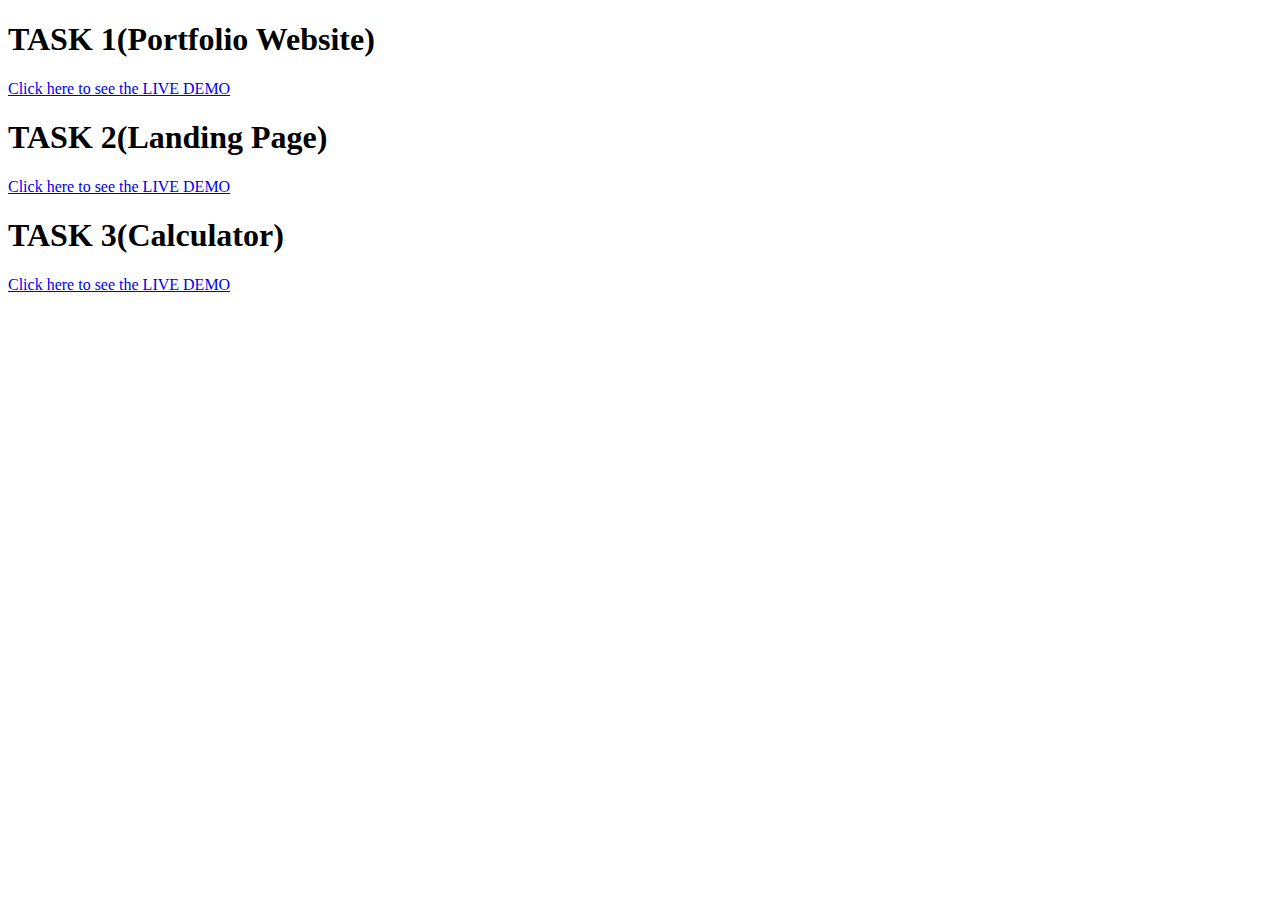
<file: index.html>
<!DOCTYPE html>
<html lang="en">
<head>
    <meta charset="UTF-8">
    <meta name="viewport" content="width=device-width, initial-scale=1.0">
    <title>Projects LIVE DEMO</title>
</head>
<body>
    <div>
        <h1>TASK 1(Portfolio Website)</h1>
        <a href="Task1(Portfolio Website)/index.html"target="_blank">Click here to see the LIVE DEMO</a>
    </div>
    <div>
        <h1>TASK 2(Landing Page)</h1>
        <a href="Task2 (Landing Page)/index.html"target="_blank">Click here to see the LIVE DEMO</a>
    </div>
    <div>
        <h1>TASK 3(Calculator)</h1>
        <a href="Task3(Calculator)/index.html"target="_blank">Click here to see the LIVE DEMO</a>
</body>
</html>
</file>
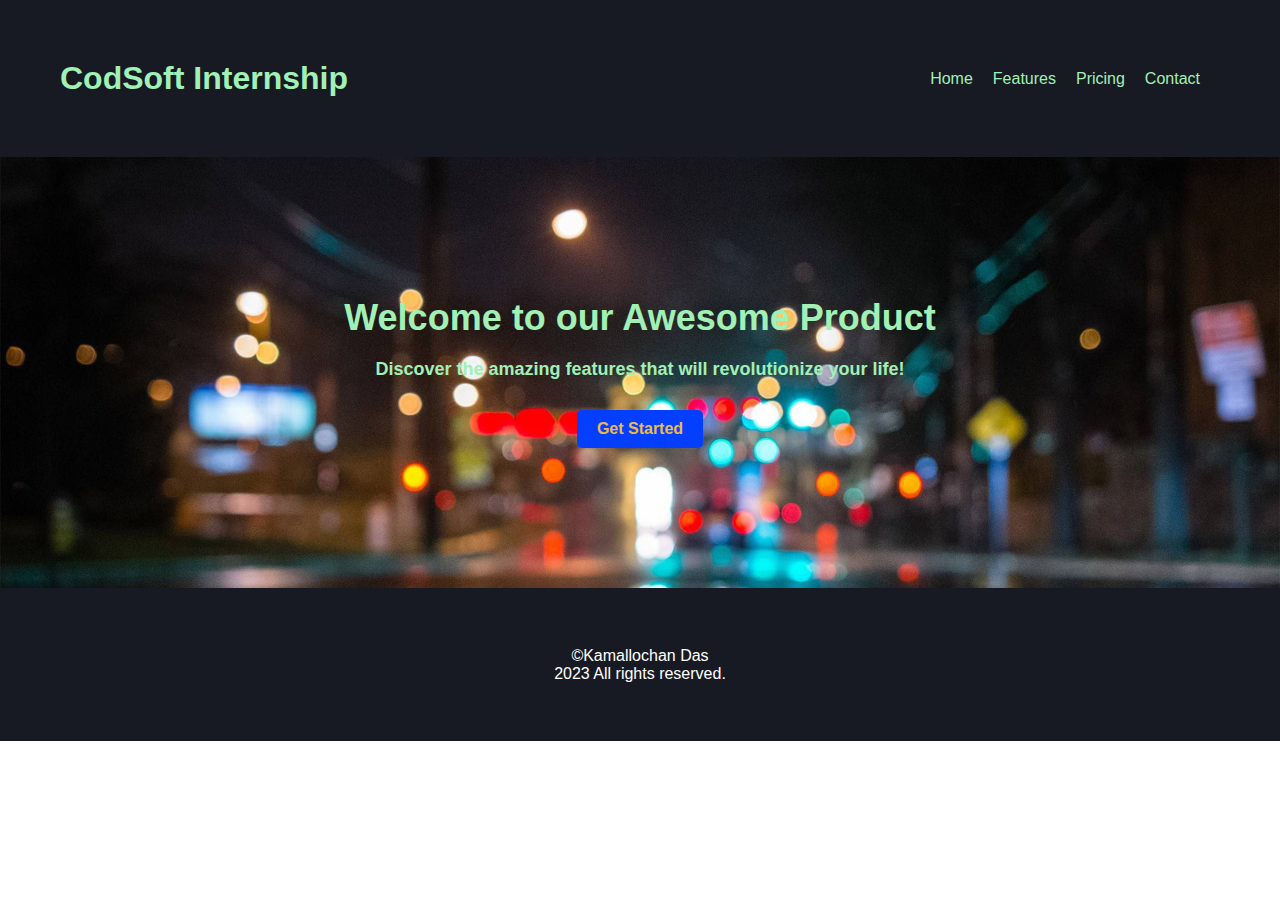
<file: Task2 (Landing Page)/index.html>
<!DOCTYPE html>
<html lang="en">
  <head>
    <meta charset="UTF-8" />
    <meta name="viewport" content="width=device-width, initial-scale=1.0" />
    <link rel="stylesheet" href="styles.css" />
    <title>Kamallochan Landing Page</title>
  </head>
  <body>
    <header>
      <h1>CodSoft Internship</h1>
      <nav>
        <ul>
          <li><a href="#">Home</a></li>
          <li><a href="#">Features</a></li>
          <li><a href="#">Pricing</a></li>
          <li><a href="#">Contact</a></li>
        </ul>
      </nav>
    </header>

    <section class="hero">
      <h2>Welcome to our Awesome Product</h2>
      <p><b>Discover the amazing features that will revolutionize your life!</b></p>
      <a href="#" class="cta-button"><b> Get Started</b></a>
    </section>

    <footer>
      <p>
        &copy;Kamallochan Das<br/>
     2023 All rights reserved.<br />
      </p>
    </footer>
  </body>
</html>
</file>
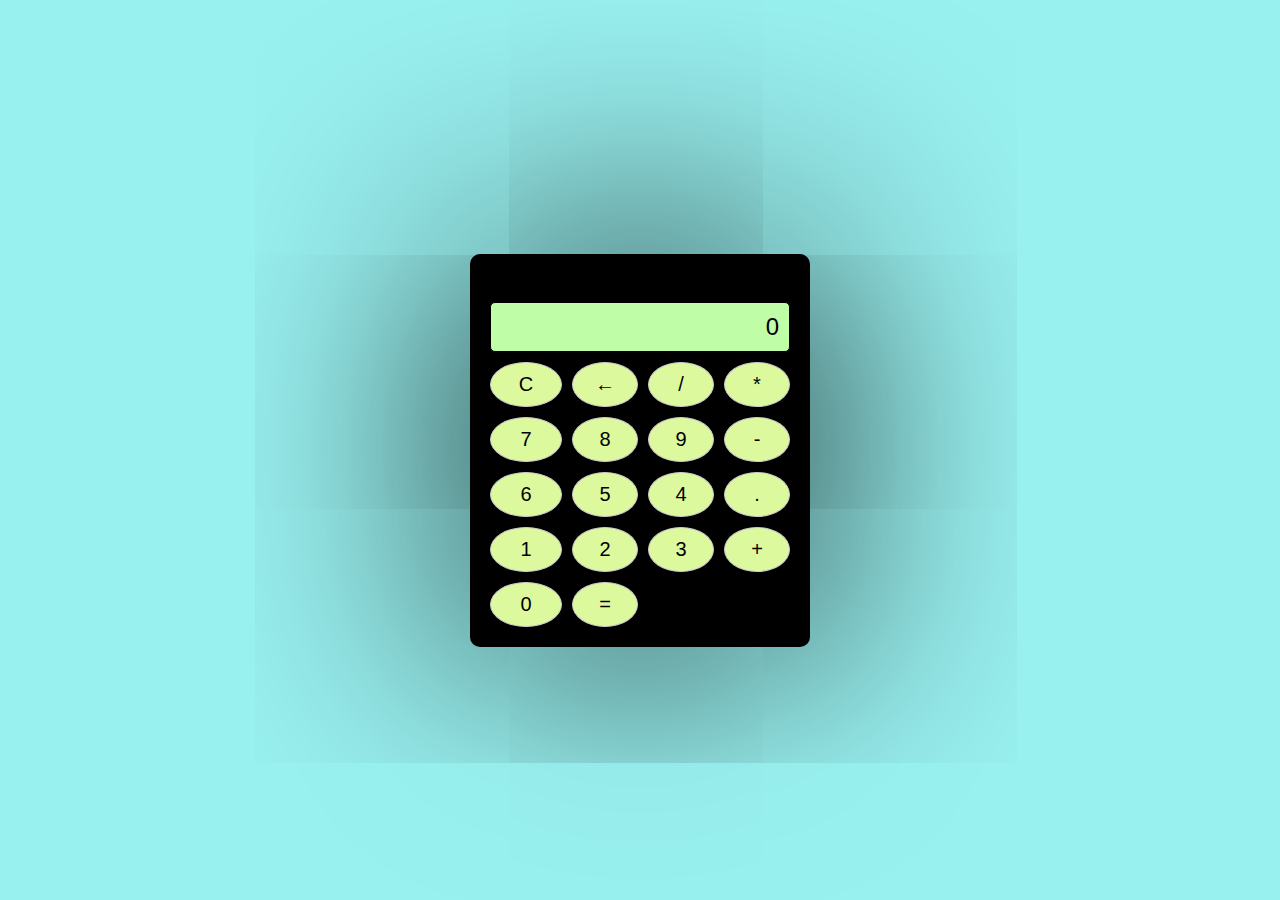
<file: Task3(Calculator)/index.html>
<!DOCTYPE html>
<html lang="en">
  <head>
    <meta charset="UTF-8" />
    <meta name="viewport" content="width=device-width, initial-scale=1.0" />
    <link rel="stylesheet" href="styles.css" />
    <title>Basic Calculator</title>
  </head>
  
  <body>
    <div class="calculator">
      <div class="boxer" id="boxer">Calculator</div>
      <div class="display" id="display">0</div>
      <button class="btn" id="clear">C</button>
      <button class="btn" id="backspace">←</button>
      <button class="btn" id="divide">/</button>
      <button class="btn" id="multiply">*</button>
      <button class="btn" id="7">7</button>
      <button class="btn" id="8">8</button>
      <button class="btn" id="9">9</button>
      <button class="btn" id="subtract">-</button>
      <button class="btn" id="6">6</button>
      <button class="btn" id="5">5</button>
      <button class="btn" id="4">4</button>
      <button class="btn" id="decimal">.</button>
      <button class="btn" id="1">1</button>
      <button class="btn" id="2">2</button>
      <button class="btn" id="3">3</button>
      <button class="btn" id="add">+</button>
      <button class="btn" id="0">0</button>
      <button class="btn" id="equals">=</button>
    </div>
    <script src="script.js"></script>
  </body>
</html>
</file>
<file: Task2 (Landing Page)/styles.css>
*{
    margin: 0;
    padding: 0;
}
body {
    font-family: Arial, sans-serif;
  }
  
  /* Header styles */
  header {
    background-color: #181a23;
    color: #a1f0b5;
    padding: 60px;
    display: flex;
    justify-content: space-between;
    align-items: center;
  }
  
  nav ul {
    list-style: none;
    display: flex;
  }
  
  nav li {
    margin-right: 20px;
  }
  
  nav a {
    text-decoration: none;
    color: #a1f0b5;
  }
  
  /* Hero section styles */
  .hero {
    background-image: url("bgimg.jpg");
    background-size: cover;
    text-align: center;
    padding: 140px 0;
    color: #a1f0b5;
  }
  
  .hero h2 {
    font-size: 36px;
    margin-bottom: 20px;
  }
  
  .hero p {
    font-size: 18px;
    margin-bottom: 30px;
  }
  
  .cta-button {
    display: inline-block;
    padding: 10px 20px;
    background-color: #043fff;
    color: #eeba4a;
    text-decoration: none;
    border-radius: 5px;
    font-weight: bold;
  }
  
  /* Footer styles */
  footer {
    background-color: #181a23;
    color: #fff;
    text-align: center;
    padding: 6.5vh;
  }
</file>
<file: Task3(Calculator)/styles.css>
body {
    display: flex;
    justify-content: center;
    align-items: center;
    height: 100vh;
    margin: 0;
    background-color: #98f0ef;
    font-family: Arial, sans-serif;
  }
  
  .calculator {
    display: grid;
    grid-template-columns: repeat(4, 1fr);
    grid-gap: 10px;
    max-width: 300px;
    padding: 20px;
    background-color: #000000;
    border-radius: 10px;
    box-shadow: 0 0 1000px rgb(0, 0, 0);
  }
  
  .display {
    grid-column: 1 / -1;
    text-align: right;
    padding: 10px;
    font-size: 24px;
    background-color: #bffda6;
    border: 1px solid #000000;
    border-radius: 5px;
  }
  .btn {
    padding: 10px;
    font-size: 20px;
    text-align: center;
    background-color: #ddf99e;
    border: 1px solid #ccc;
    border-radius: 999999999%;
    cursor: pointer;
    transition: background-color 0.3s;
  }
  
  .btn:hover {
    background-color: #9de2ff;
  }
  
  .about {
    text-align: center;
  }
</file>
